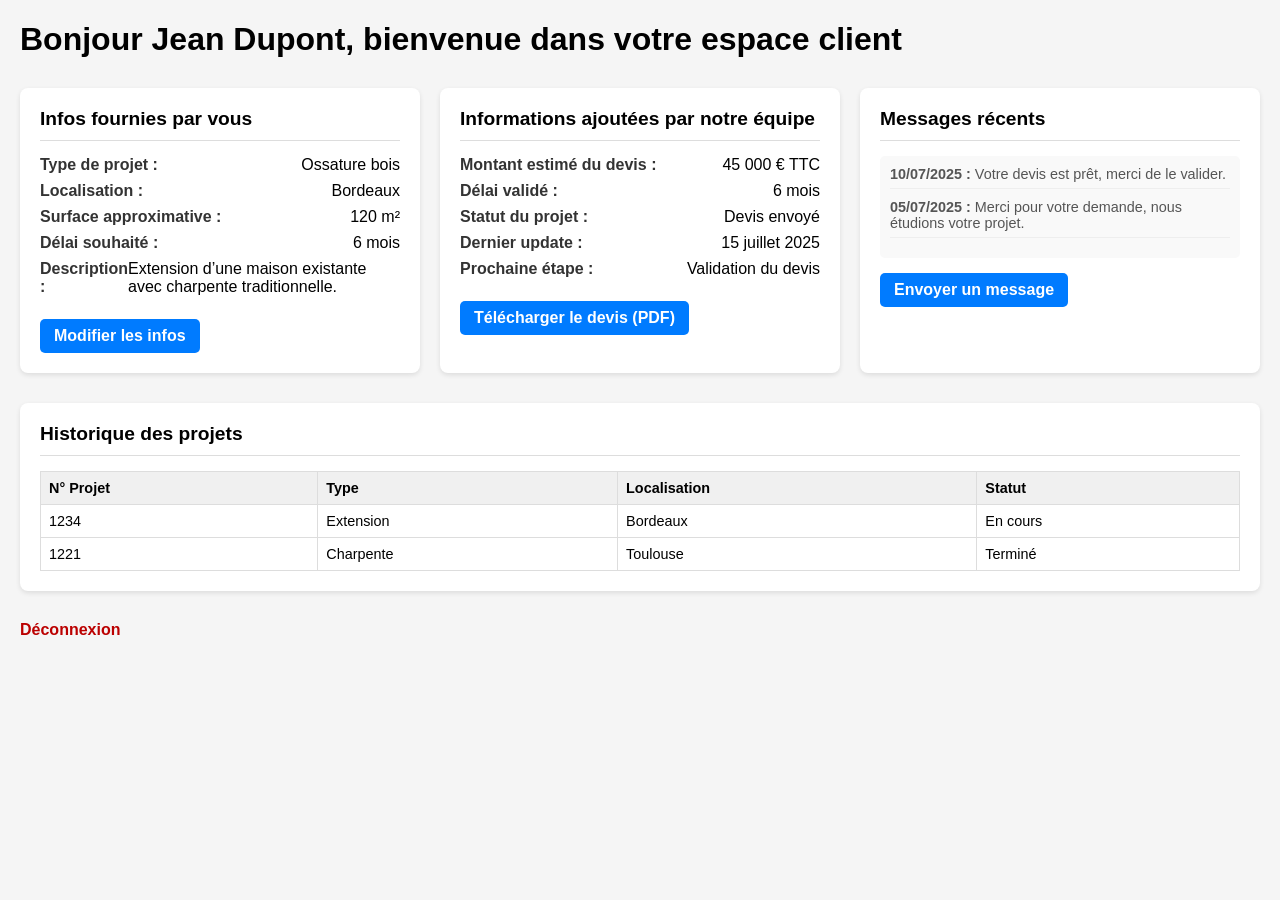
<file: devis.html>
<!DOCTYPE html>
<html lang="fr">
  <head>
    <meta charset="UTF-8" />
    <meta name="viewport" content="width=device-width, initial-scale=1" />
    <title>Tableau de bord client</title>
    <style>
      body {
        font-family: Arial, sans-serif;
        margin: 20px;
        background: #f5f5f5;
      }
      h1 {
        margin-bottom: 30px;
      }
      .dashboard {
        display: flex;
        gap: 20px;
        flex-wrap: wrap;
      }
      .card {
        background: white;
        padding: 20px;
        border-radius: 8px;
        box-shadow: 0 2px 5px rgb(0 0 0 / 0.1);
        flex: 1 1 300px;
        min-width: 280px;
      }
      .card h2 {
        margin-top: 0;
        font-size: 1.2em;
        border-bottom: 1px solid #ddd;
        padding-bottom: 10px;
        margin-bottom: 15px;
      }
      .info-row {
        display: flex;
        justify-content: space-between;
        margin-bottom: 8px;
      }
      .info-row span:first-child {
        font-weight: 600;
        color: #333;
      }
      .button {
        display: inline-block;
        margin-top: 15px;
        padding: 8px 14px;
        background: #007bff;
        color: white;
        border-radius: 5px;
        text-decoration: none;
        font-weight: 600;
        transition: background-color 0.3s ease;
      }
      .button:hover {
        background: #0056b3;
      }
      .messages {
        max-height: 120px;
        overflow-y: auto;
        background: #f9f9f9;
        padding: 10px;
        border-radius: 5px;
        font-size: 0.9em;
        color: #555;
      }
      .message {
        margin-bottom: 10px;
        border-bottom: 1px solid #eee;
        padding-bottom: 6px;
      }
      table {
        width: 100%;
        border-collapse: collapse;
        margin-top: 10px;
        font-size: 0.9em;
      }
      th,
      td {
        border: 1px solid #ddd;
        padding: 8px;
        text-align: left;
      }
      th {
        background-color: #f0f0f0;
      }
      .logout {
        margin-top: 30px;
        font-weight: 600;
        color: #b00;
        cursor: pointer;
      }
    </style>
  </head>
  <body>
    <h1>Bonjour Jean Dupont, bienvenue dans votre espace client</h1>
    <div class="dashboard">
      <div class="card">
        <h2>Infos fournies par vous</h2>
        <div class="info-row"><span>Type de projet :</span> Ossature bois</div>
        <div class="info-row"><span>Localisation :</span> Bordeaux</div>
        <div class="info-row"><span>Surface approximative :</span> 120 m²</div>
        <div class="info-row"><span>Délai souhaité :</span> 6 mois</div>
        <div class="info-row">
          <span>Description :</span> Extension d’une maison existante avec charpente traditionnelle.
        </div>
        <a href="#" class="button">Modifier les infos</a>
      </div>
      <div class="card">
        <h2>Informations ajoutées par notre équipe</h2>
        <div class="info-row"><span>Montant estimé du devis :</span> 45 000 € TTC</div>
        <div class="info-row"><span>Délai validé :</span> 6 mois</div>
        <div class="info-row"><span>Statut du projet :</span> Devis envoyé</div>
        <div class="info-row"><span>Dernier update :</span> 15 juillet 2025</div>
        <div class="info-row"><span>Prochaine étape :</span> Validation du devis</div>
        <a href="#" class="button">Télécharger le devis (PDF)</a>
      </div>
      <div class="card">
        <h2>Messages récents</h2>
        <div class="messages">
          <div class="message"><strong>10/07/2025 :</strong> Votre devis est prêt, merci de le valider.</div>
          <div class="message"><strong>05/07/2025 :</strong> Merci pour votre demande, nous étudions votre projet.</div>
        </div>
        <a href="#" class="button">Envoyer un message</a>
      </div>
    </div>
    <div class="card" style="margin-top: 30px">
      <h2>Historique des projets</h2>
      <table>
        <thead>
          <tr>
            <th>N° Projet</th>
            <th>Type</th>
            <th>Localisation</th>
            <th>Statut</th>
          </tr>
        </thead>
        <tbody>
          <tr>
            <td>1234</td>
            <td>Extension</td>
            <td>Bordeaux</td>
            <td>En cours</td>
          </tr>
          <tr>
            <td>1221</td>
            <td>Charpente</td>
            <td>Toulouse</td>
            <td>Terminé</td>
          </tr>
        </tbody>
      </table>
    </div>
    <div class="logout">Déconnexion</div>
  </body>
</html>
</file>
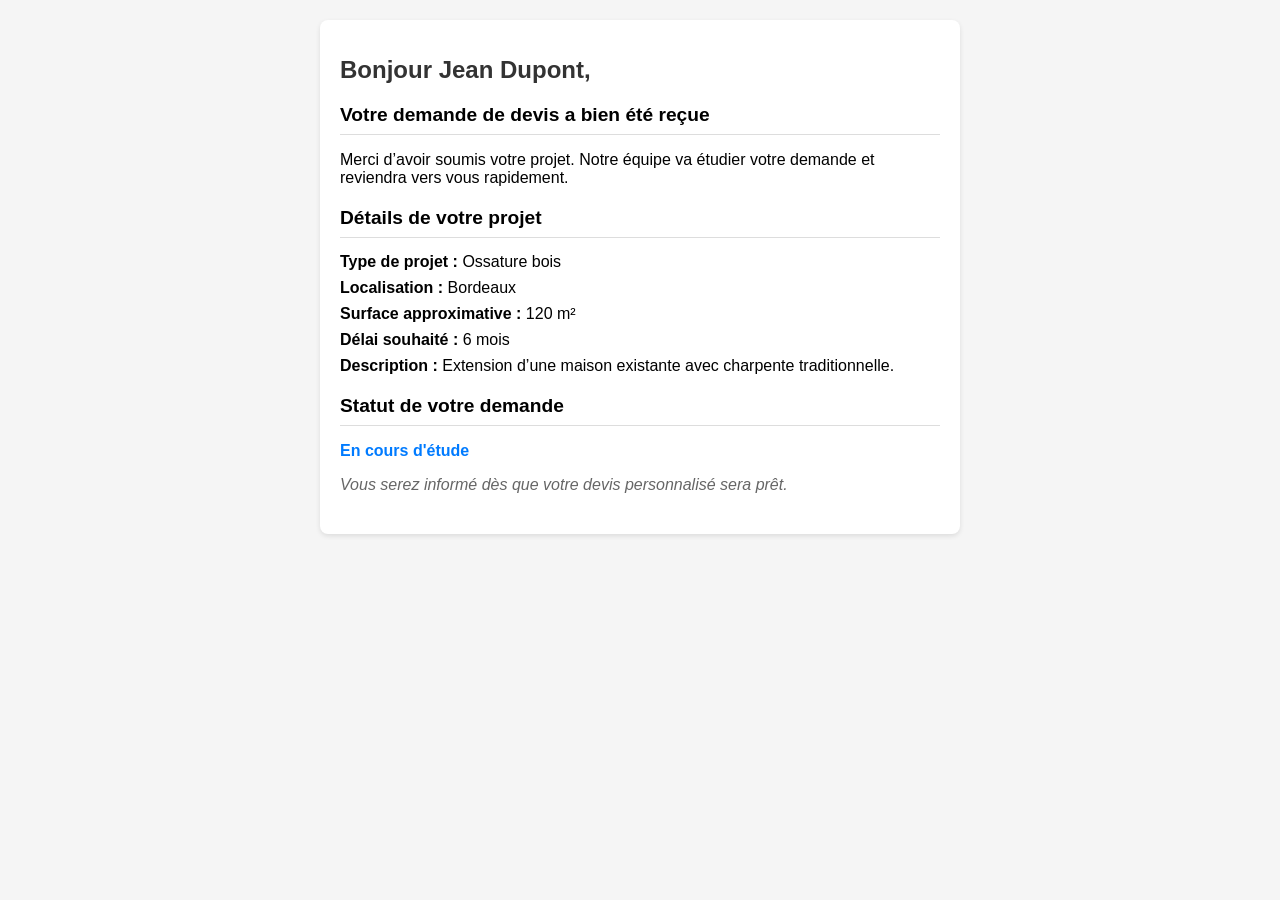
<file: devis2.html>
<!DOCTYPE html>
<html lang="fr">
  <head>
    <meta charset="UTF-8" />
    <meta name="viewport" content="width=device-width, initial-scale=1" />
    <title>Tableau de bord client - Demande reçue</title>
    <style>
      body {
        font-family: Arial, sans-serif;
        margin: 20px;
        background: #f5f5f5;
      }
      .dashboard {
        max-width: 600px;
        margin: auto;
        background: white;
        padding: 20px;
        border-radius: 8px;
        box-shadow: 0 2px 5px rgba(0, 0, 0, 0.1);
      }
      h1 {
        font-size: 1.5em;
        margin-bottom: 20px;
        color: #333;
      }
      .info-section {
        margin-bottom: 20px;
      }
      .info-section h2 {
        font-size: 1.2em;
        border-bottom: 1px solid #ddd;
        padding-bottom: 8px;
        margin-bottom: 15px;
      }
      .info-row {
        margin-bottom: 8px;
      }
      .status {
        font-weight: bold;
        color: #007bff;
      }
      .note {
        font-style: italic;
        color: #666;
        margin-top: 10px;
      }
    </style>
  </head>
  <body>
    <div class="dashboard">
      <h1>Bonjour Jean Dupont,</h1>

      <div class="info-section">
        <h2>Votre demande de devis a bien été reçue</h2>
        <p>
          Merci d’avoir soumis votre projet. Notre équipe va étudier votre demande et reviendra vers vous rapidement.
        </p>
      </div>

      <div class="info-section">
        <h2>Détails de votre projet</h2>
        <div class="info-row"><strong>Type de projet :</strong> Ossature bois</div>
        <div class="info-row"><strong>Localisation :</strong> Bordeaux</div>
        <div class="info-row"><strong>Surface approximative :</strong> 120 m²</div>
        <div class="info-row"><strong>Délai souhaité :</strong> 6 mois</div>
        <div class="info-row">
          <strong>Description :</strong> Extension d’une maison existante avec charpente traditionnelle.
        </div>
      </div>

      <div class="info-section">
        <h2>Statut de votre demande</h2>
        <p class="status">En cours d'étude</p>
        <p class="note">Vous serez informé dès que votre devis personnalisé sera prêt.</p>
      </div>
    </div>
  </body>
</html>
</file>
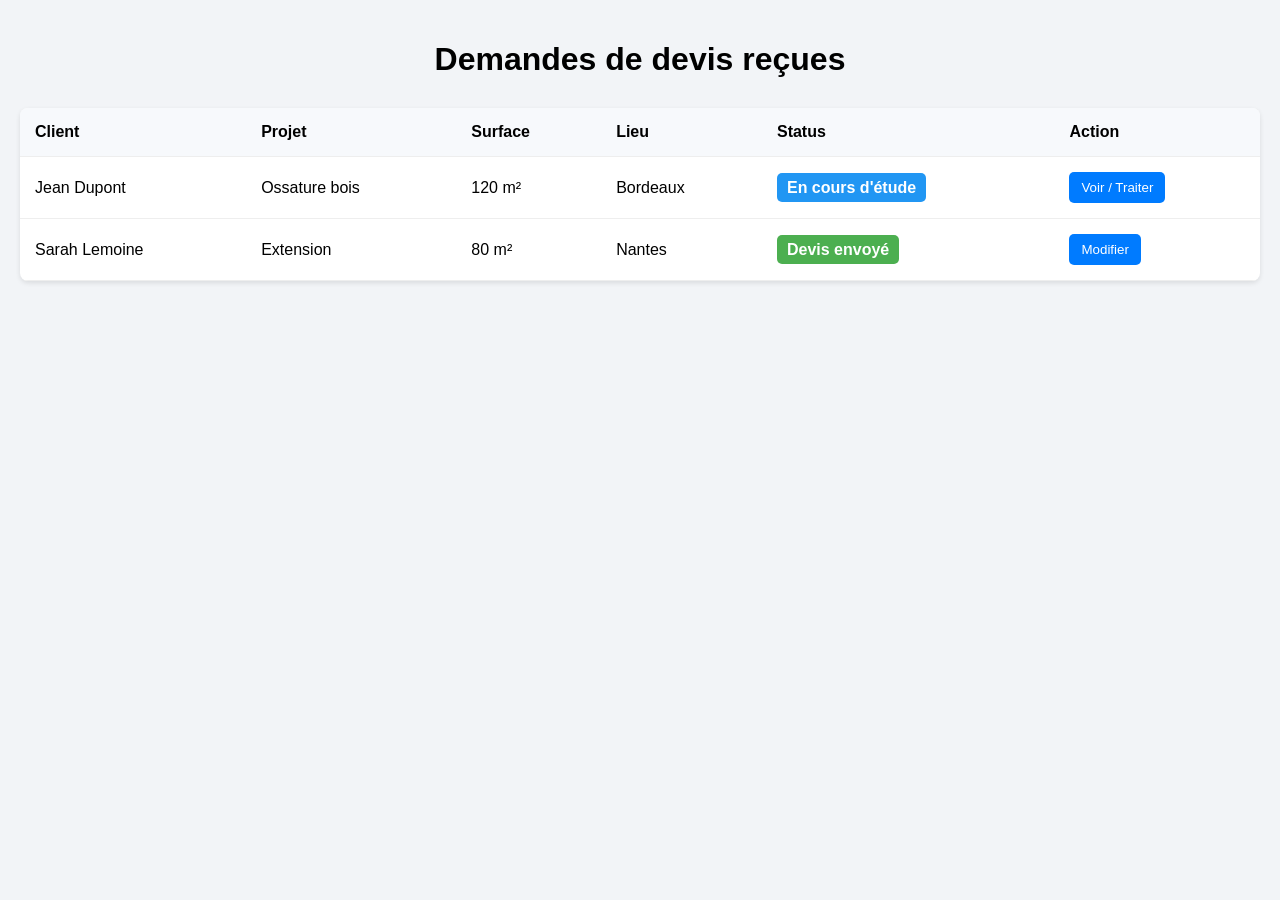
<file: devis_admin.html>
<!DOCTYPE html>
<html lang="fr">
  <head>
    <meta charset="UTF-8" />
    <title>Admin - Tableau de bord</title>
    <style>
      body {
        font-family: Arial, sans-serif;
        background-color: #f2f4f7;
        margin: 0;
        padding: 20px;
      }
      h1 {
        text-align: center;
        margin-bottom: 30px;
      }
      table {
        width: 100%;
        border-collapse: collapse;
        background: white;
        border-radius: 8px;
        overflow: hidden;
        box-shadow: 0 2px 5px rgba(0, 0, 0, 0.1);
      }
      th,
      td {
        padding: 15px;
        text-align: left;
        border-bottom: 1px solid #eee;
      }
      th {
        background-color: #f7f9fc;
      }
      .status {
        font-weight: bold;
        padding: 6px 10px;
        border-radius: 5px;
        color: white;
      }
      .en-attente {
        background-color: #ff9800;
      }
      .traite {
        background-color: #4caf50;
      }
      .en-etude {
        background-color: #2196f3;
      }
      .action-btn {
        background-color: #007bff;
        color: white;
        border: none;
        padding: 8px 12px;
        border-radius: 5px;
        cursor: pointer;
      }
    </style>
  </head>
  <body>
    <h1>Demandes de devis reçues</h1>
    <table>
      <thead>
        <tr>
          <th>Client</th>
          <th>Projet</th>
          <th>Surface</th>
          <th>Lieu</th>
          <th>Status</th>
          <th>Action</th>
        </tr>
      </thead>
      <tbody>
        <tr>
          <td>Jean Dupont</td>
          <td>Ossature bois</td>
          <td>120 m²</td>
          <td>Bordeaux</td>
          <td><span class="status en-etude">En cours d'étude</span></td>
          <td><button class="action-btn">Voir / Traiter</button></td>
        </tr>
        <tr>
          <td>Sarah Lemoine</td>
          <td>Extension</td>
          <td>80 m²</td>
          <td>Nantes</td>
          <td><span class="status traite">Devis envoyé</span></td>
          <td><button class="action-btn">Modifier</button></td>
        </tr>
      </tbody>
    </table>
  </body>
</html>
</file>
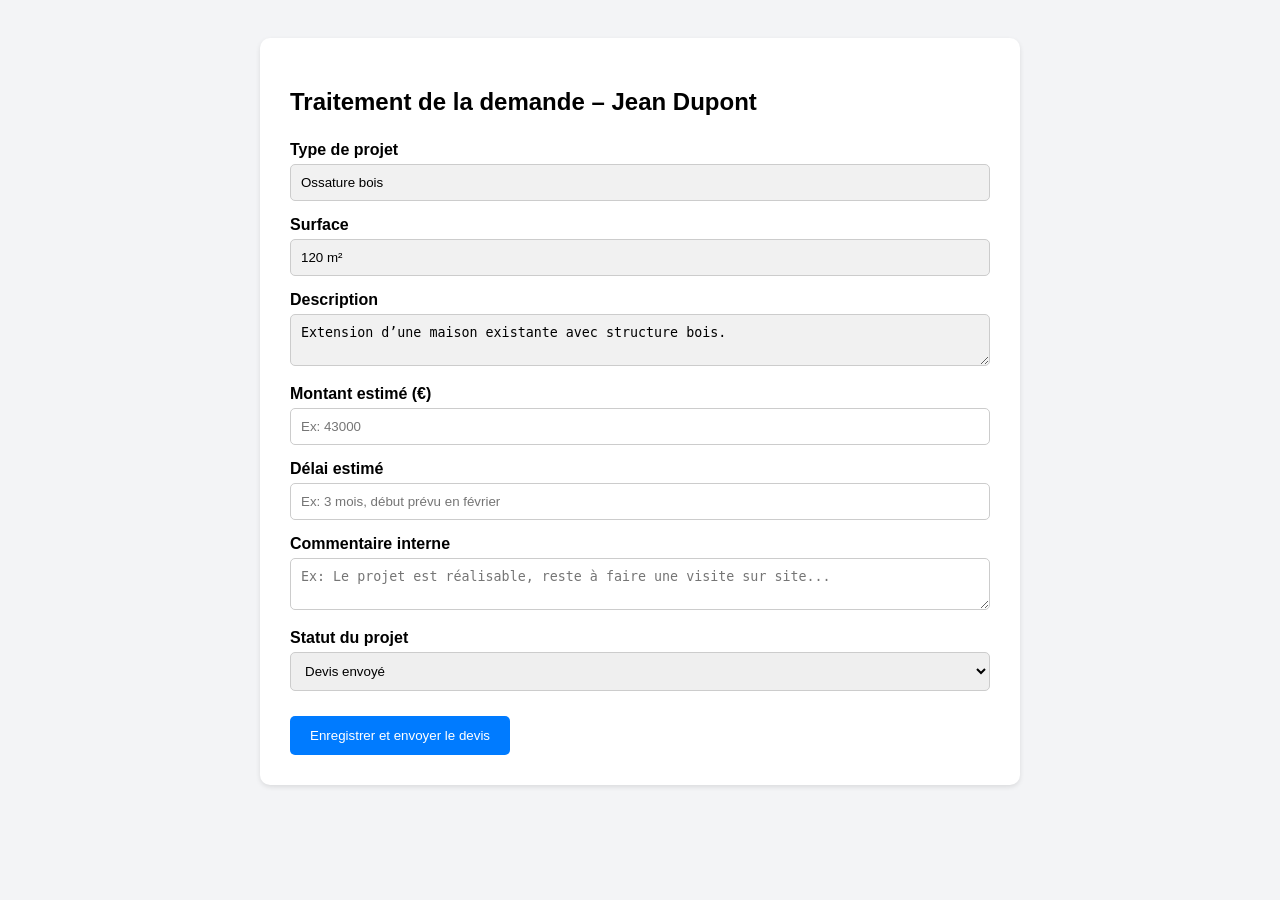
<file: devis_admin_traiter.html>
<!DOCTYPE html>
<html lang="fr">
  <head>
    <meta charset="UTF-8" />
    <title>Traitement de la demande</title>
    <style>
      body {
        font-family: Arial, sans-serif;
        background: #f3f4f6;
        padding: 30px;
      }
      .card {
        background: #fff;
        max-width: 700px;
        margin: auto;
        padding: 30px;
        border-radius: 10px;
        box-shadow: 0 2px 5px rgba(0, 0, 0, 0.1);
      }
      h2 {
        margin-bottom: 25px;
      }
      label {
        display: block;
        margin-top: 15px;
        font-weight: bold;
      }
      input,
      textarea,
      select {
        width: 100%;
        padding: 10px;
        margin-top: 5px;
        border-radius: 5px;
        border: 1px solid #ccc;
        box-sizing: border-box;
      }
      button {
        margin-top: 25px;
        padding: 12px 20px;
        background-color: #007bff;
        color: white;
        border: none;
        border-radius: 5px;
        cursor: pointer;
      }
      .readonly {
        background-color: #f1f1f1;
      }
    </style>
  </head>
  <body>
    <div class="card">
      <h2>Traitement de la demande – Jean Dupont</h2>

      <!-- Infos du client (non modifiables) -->
      <label>Type de projet</label>
      <input type="text" value="Ossature bois" class="readonly" readonly />

      <label>Surface</label>
      <input type="text" value="120 m²" class="readonly" readonly />

      <label>Description</label>
      <textarea class="readonly" readonly>Extension d’une maison existante avec structure bois.</textarea>

      <!-- Partie que l'admin va remplir -->
      <label>Montant estimé (€)</label>
      <input type="number" placeholder="Ex: 43000" />

      <label>Délai estimé</label>
      <input type="text" placeholder="Ex: 3 mois, début prévu en février" />

      <label>Commentaire interne</label>
      <textarea placeholder="Ex: Le projet est réalisable, reste à faire une visite sur site..."></textarea>

      <label>Statut du projet</label>
      <select>
        <option>En attente</option>
        <option selected>Devis envoyé</option>
        <option>Validé</option>
        <option>En fabrication</option>
        <option>Terminé</option>
      </select>

      <button>Enregistrer et envoyer le devis</button>
    </div>
  </body>
</html>
</file>
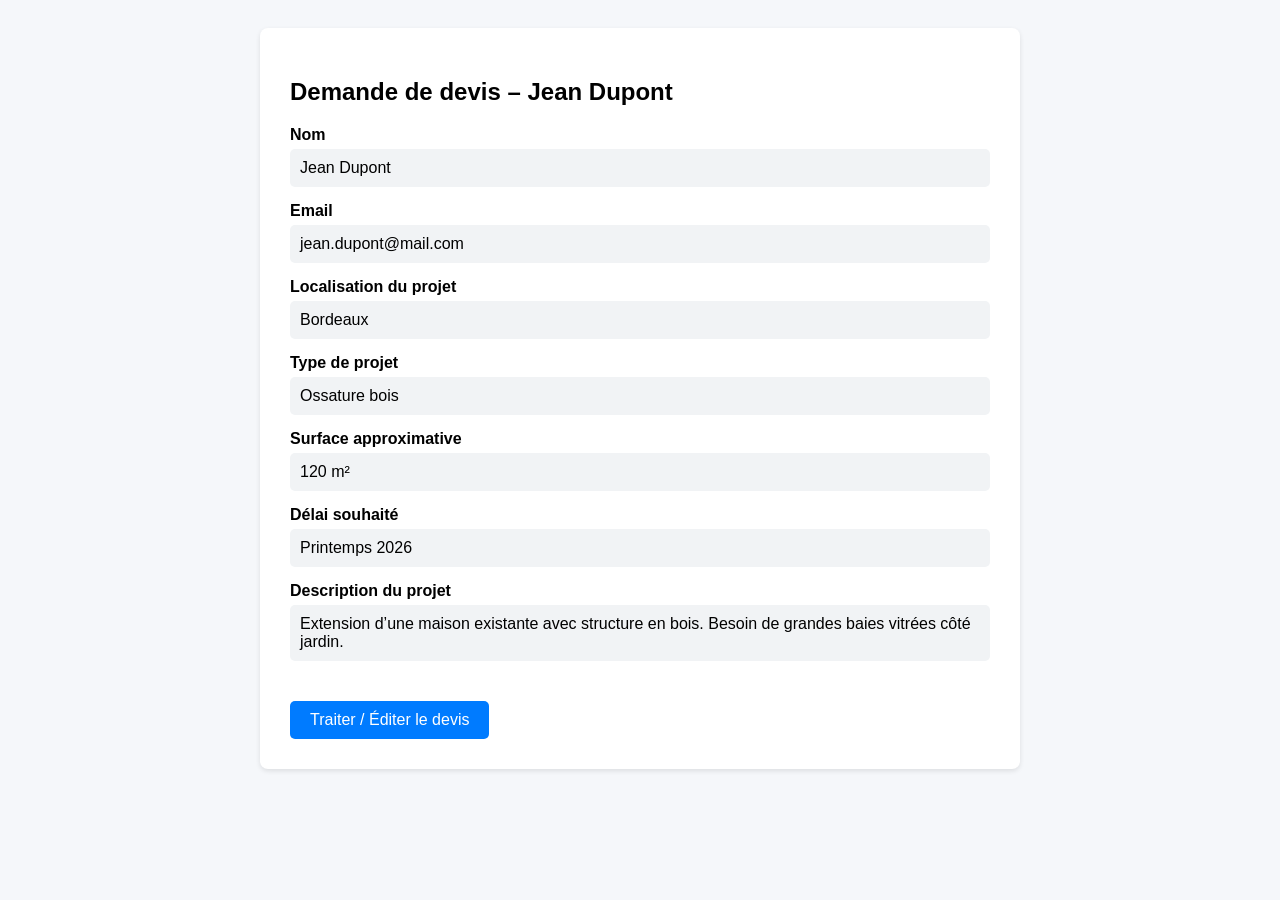
<file: devis_admin_voir_traitee$.html>
<!DOCTYPE html>
<html lang="fr">
  <head>
    <meta charset="UTF-8" />
    <title>Voir la demande - Admin</title>
    <style>
      body {
        font-family: Arial, sans-serif;
        background: #f5f7fa;
        padding: 20px;
      }
      .card {
        max-width: 700px;
        margin: auto;
        background: white;
        border-radius: 8px;
        padding: 30px;
        box-shadow: 0 2px 5px rgba(0, 0, 0, 0.1);
      }
      h2 {
        margin-bottom: 20px;
      }
      .info {
        margin-bottom: 15px;
      }
      .info label {
        display: block;
        font-weight: bold;
        margin-bottom: 5px;
      }
      .info span {
        display: block;
        background: #f1f3f5;
        padding: 10px;
        border-radius: 5px;
      }
      .btn {
        margin-top: 25px;
        padding: 10px 20px;
        background-color: #007bff;
        color: white;
        text-decoration: none;
        border-radius: 5px;
        display: inline-block;
      }
    </style>
  </head>
  <body>
    <div class="card">
      <h2>Demande de devis – Jean Dupont</h2>

      <div class="info">
        <label>Nom</label>
        <span>Jean Dupont</span>
      </div>

      <div class="info">
        <label>Email</label>
        <span>jean.dupont@mail.com</span>
      </div>

      <div class="info">
        <label>Localisation du projet</label>
        <span>Bordeaux</span>
      </div>

      <div class="info">
        <label>Type de projet</label>
        <span>Ossature bois</span>
      </div>

      <div class="info">
        <label>Surface approximative</label>
        <span>120 m²</span>
      </div>

      <div class="info">
        <label>Délai souhaité</label>
        <span>Printemps 2026</span>
      </div>

      <div class="info">
        <label>Description du projet</label>
        <span
          >Extension d’une maison existante avec structure en bois. Besoin de grandes baies vitrées côté jardin.</span
        >
      </div>

      <a href="#" class="btn">Traiter / Éditer le devis</a>
    </div>
  </body>
</html>
</file>
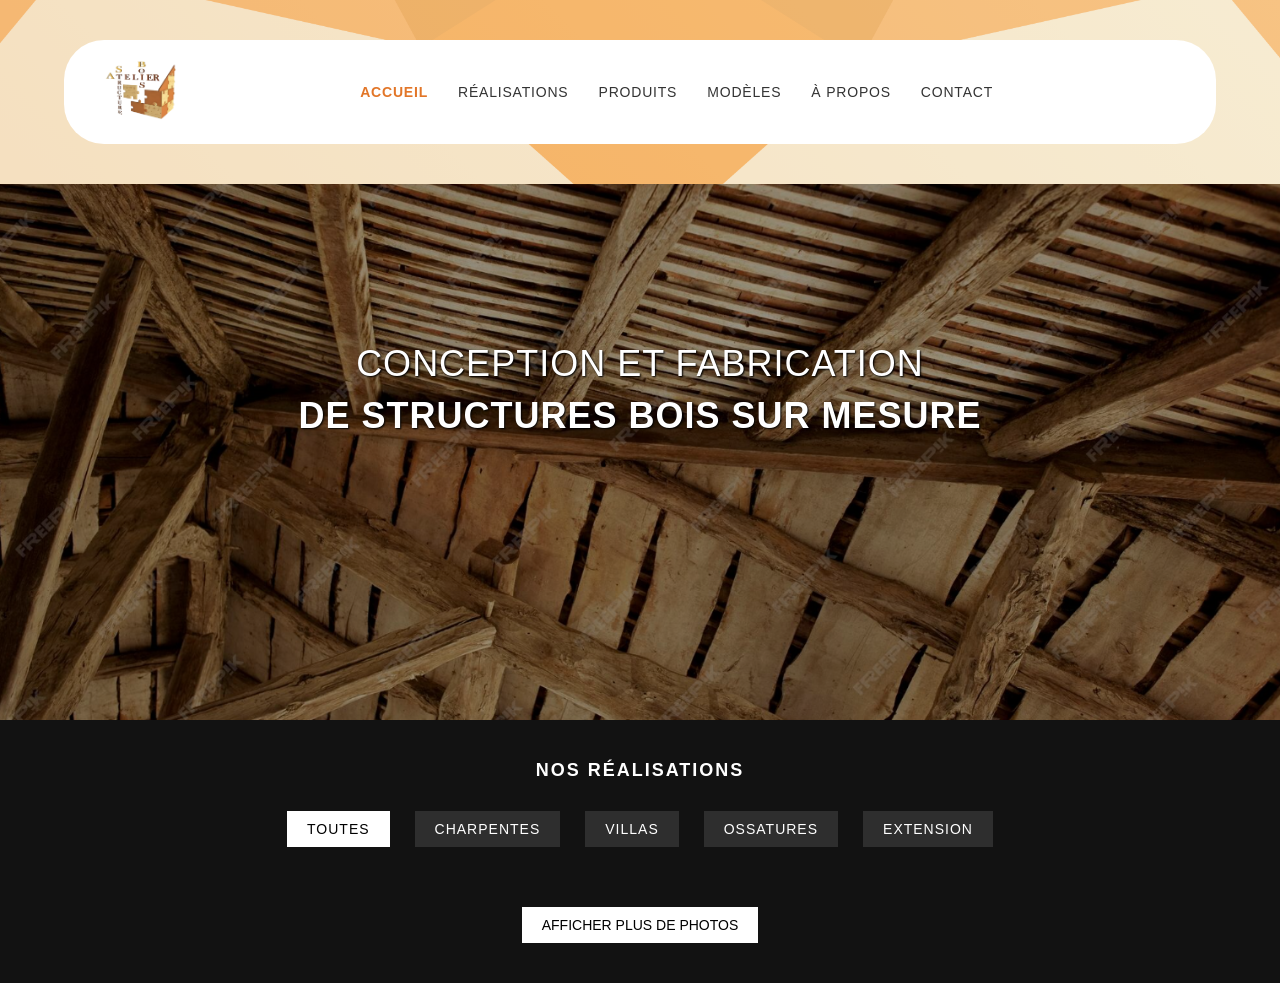
<file: nos_realisations.html>
<!DOCTYPE html>
<html lang="fr">
  <head>
    <meta charset="UTF-8" />
    <meta name="viewport" content="width=device-width, initial-scale=1.0" />
    <title>Nos Réalisations</title>

    <link rel="stylesheet" href="style.css" />
    <link rel="stylesheet" href="nos_realisations.css" />
  </head>
  <body>
    <div class="header-bg">
      <header class="header">
        <div class="logo">
          <img src="img\logo_old.png" alt="Atelier Bois Logo" />
        </div>
        <nav class="nav">
          <a href="#" class="active">ACCUEIL</a>
          <a href="#">RÉALISATIONS</a>
          <a href="#">PRODUITS</a>
          <a href="#">MODÈLES</a>
          <a href="#">À PROPOS</a>
          <a href="#">CONTACT</a>
        </nav>
        <div class="profile-icon">
          <i class="fa-regular fa-user"></i>
        </div>
      </header>
    </div>
    <section class="hero">
      <div class="hero-overlay">
        <h2>CONCEPTION ET FABRICATION</h2>
        <h1>DE STRUCTURES BOIS SUR MESURE</h1>
      </div>
    </section>
    <section class="section">
      <h2>NOS RÉALISATIONS</h2>

      <div class="filters">
        <button class="active">Toutes</button>
        <button id="charpentes">Charpentes</button>
        <button id="villas">Villas</button>
        <button>Ossatures</button>
        <button id="extension">Extension</button>
      </div>

      <div class="gallery"></div>

      <div class="load-more">
        <button>Afficher plus de photos</button>
      </div>
    </section>
    <script src="script.js"></script>
  </body>
</html>
</file>
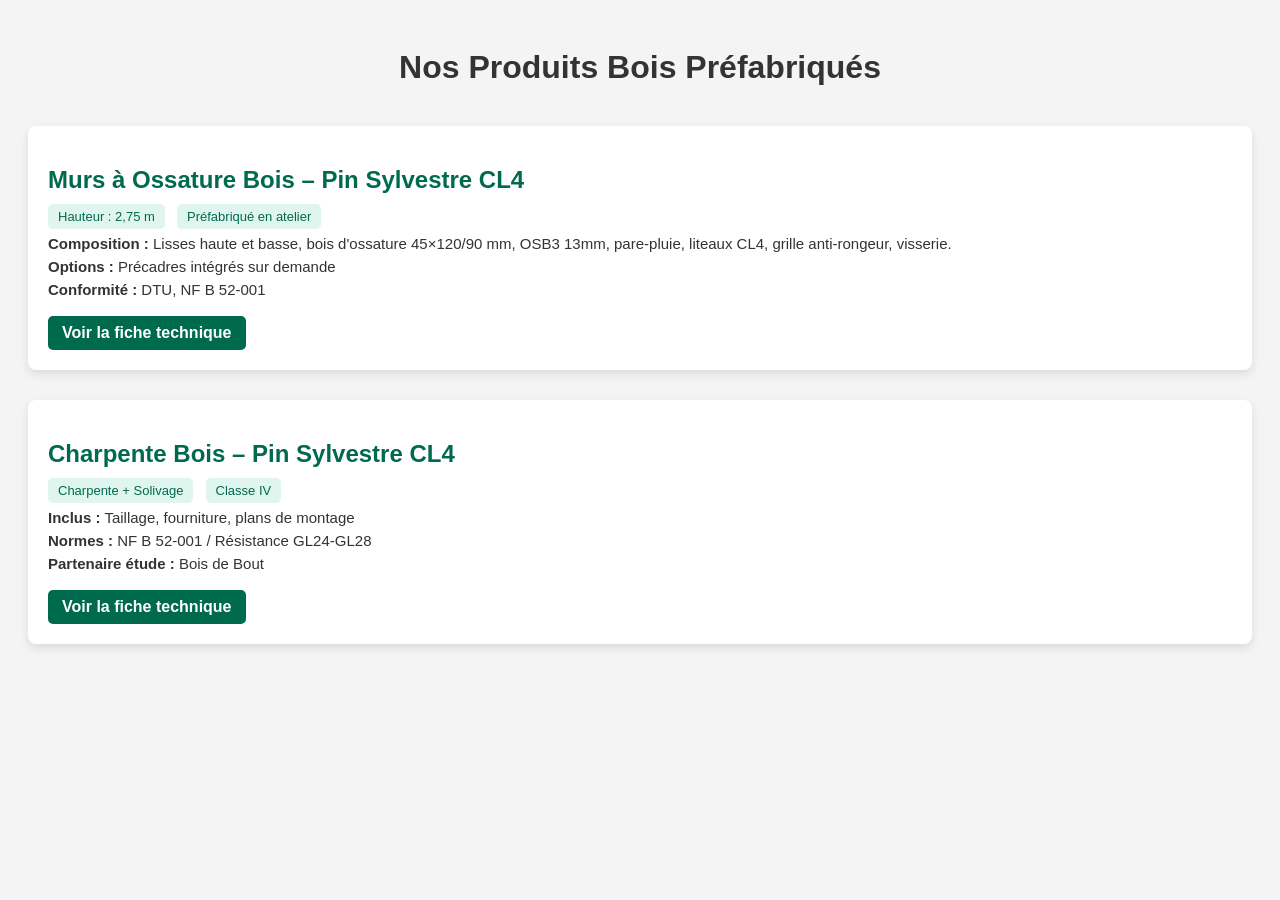
<file: produits.html>
<!DOCTYPE html>
<html lang="fr">
  <head>
    <meta charset="UTF-8" />
    <meta name="viewport" content="width=device-width, initial-scale=1" />
    <title>Produits - Les Charpentiers</title>
    <style>
      body {
        font-family: Arial, sans-serif;
        background: #f4f4f4;
        padding: 20px;
        color: #333;
      }

      h1 {
        text-align: center;
        margin-bottom: 40px;
      }

      .product {
        background: white;
        border-radius: 8px;
        padding: 20px;
        margin-bottom: 30px;
        box-shadow: 0 4px 10px rgba(0, 0, 0, 0.1);
      }

      .product h2 {
        color: #006a4e;
        margin-bottom: 10px;
      }

      .product p {
        margin: 6px 0;
        font-size: 15px;
      }

      .tag {
        display: inline-block;
        background: #e0f5ee;
        color: #006a4e;
        padding: 5px 10px;
        border-radius: 5px;
        margin-right: 8px;
        font-size: 13px;
      }

      .pdf-link {
        display: inline-block;
        margin-top: 12px;
        text-decoration: none;
        background: #006a4e;
        color: white;
        padding: 8px 14px;
        border-radius: 5px;
        font-weight: bold;
      }

      .pdf-link:hover {
        background: #004f39;
      }
    </style>
  </head>
  <body>
    <h1>Nos Produits Bois Préfabriqués</h1>

    <div class="product">
      <h2>Murs à Ossature Bois – Pin Sylvestre CL4</h2>
      <p><span class="tag">Hauteur : 2,75 m</span> <span class="tag">Préfabriqué en atelier</span></p>
      <p>
        <strong>Composition :</strong> Lisses haute et basse, bois d'ossature 45×120/90 mm, OSB3 13mm, pare-pluie,
        liteaux CL4, grille anti-rongeur, visserie.
      </p>
      <p><strong>Options :</strong> Précadres intégrés sur demande</p>
      <p><strong>Conformité :</strong> DTU, NF B 52-001</p>
      <a href="pdfs/mur_ossature_bois.pdf" class="pdf-link" target="_blank">Voir la fiche technique</a>
    </div>

    <div class="product">
      <h2>Charpente Bois – Pin Sylvestre CL4</h2>
      <p><span class="tag">Charpente + Solivage</span> <span class="tag">Classe IV</span></p>
      <p><strong>Inclus :</strong> Taillage, fourniture, plans de montage</p>
      <p><strong>Normes :</strong> NF B 52-001 / Résistance GL24-GL28</p>
      <p><strong>Partenaire étude :</strong> Bois de Bout</p>
      <a href="pdfs/charpente_bois.pdf" class="pdf-link" target="_blank">Voir la fiche technique</a>
    </div>

    <!-- Ajouter d'autres produits si besoin -->
  </body>
</html>
</file>
<file: style.css>
/* Reset */
* {
  margin: 0;
  padding: 0;
  box-sizing: border-box;
}

body {
  font-family: Arial, sans-serif;
  background: #f4e2ba;
   padding-top: 120px;
}

.header-bg {
  position: relative; /* important pour positionnement des pseudo-éléments */
  background: linear-gradient(45deg, #ecc68c, #f0deb0);
  padding: 40px 0;
  display: flex;
  justify-content: center;
  position: fixed;
  top: 0;
  left: 0;
  width: 100%;
  z-index: 1000;
  transition: background 0.5s ease;
  overflow: hidden; /* éviter débordement */
}

.header-bg::before,
.header-bg::after {
  content: "";
  position: absolute;
  top: 0;
  width: 50%;
  height: 100%;
  background-image: url("img/header-bg.png");
  background-repeat: no-repeat;
  background-size: cover;
  background-position: top;
  pointer-events: none;
  opacity: 0.5;
  z-index: -1;
}

.header-bg::before {
  left: 0;
  background-position: center;
  transform: scaleX(-1);
  /* transform-origin: center; */ /* optionnel */
}

.header-bg::after {
  right: 0;
  /* image normale à droite */
}


.header {
  background: white;
  border-radius: 40px;
  padding: 20px 40px;
  width: 90%;
  max-width: 1200px;
  display: flex;
  align-items: center;
  justify-content: space-between;
  transition: padding 0.5s ease, border-radius 0.5s ease;
}
.logo img {
  height: 60px;
  transition: height 0.5s ease;
}

.header.scrolled {
  padding: 10px 30px;
  border-radius: 20px;
}

.header-bg.scrolled {
  padding: 20px 0; /* réduit la hauteur du fond dégradé */
}

.header.scrolled .logo img {
  height: 40px;
}

.nav {
  display: flex;
  gap: 30px;
}

.nav a {
  text-decoration: none;
  color: #333;
  font-size: 14px;
  font-weight: 500;
  letter-spacing: 0.8px;
}

.nav a.active {
  color: #e27628;
  font-weight: bold;
}

.profile-icon i {
  font-size: 18px;
  color: #333;
}


.hero {
  position: relative;
  background-image: url('img/background .png'); /* Remplace par ton image réelle */
  background-size: cover;
  background-position: center;
  height: 600px;
  display: flex;
  align-items: center;
  justify-content: center;
   z-index: 0;
}

.hero::before {
  content: "";
  position: absolute;
  top: 0;
  left: 0;
  width: 100%;
  height: 100%;
  background-color: rgba(0, 0, 0, 0.4); /* Assombrissement ajustable */
  z-index: 1;
}

.hero-overlay {
  text-align: center;
  color: white;
  padding: 20px;
  /* background: rgba(0, 0, 0, 0.4);  */
  border-radius: 10px;
   text-shadow: 1px 1px 2px black;
}

.hero-overlay h2 {
  font-size: 36px;
  font-weight: 400;
  margin-bottom: 10px;
  letter-spacing: 1px;
}

.hero-overlay h1 {
  font-size: 36px;
  font-weight: 700;
  letter-spacing: 1px;
}


.presentation {
  padding: 60px 20px;
  background-color: #f9f9f9;
  background-image: url('img/background-pattern.png');
  background-repeat: repeat;
  background-size: 206px 206px;
}

.content {
  max-width: 1200px;
  margin: 0 auto;
}

.intro-text {
  text-align: center;
  margin-bottom: 50px;
}

.intro-text .highlight {
  color: #e27628;
  font-weight: 300;
  letter-spacing: 1px;
  margin-bottom: 10px;
  text-transform: uppercase;
  font-size: 1.2rem;
 font-family: 'Poppins', Helvetica, Arial, Lucida, sans-serif;
  
}

.text-left {
    text-align: left;
    margin-top: 1rem;
    font-family: 'Mulish', Helvetica, Arial, Lucida, sans-serif;
}

.intro-text h2 {
  font-size: 30px;
  font-weight: 300;
  margin-bottom: 40px;
  margin-top: 20px;
  font-family: 'Poppins', Helvetica, Arial, Lucida, sans-serif;
}

.grid {
  display: flex;
  flex-wrap: wrap;
  gap: 40px;
  align-items: center;
  justify-content: space-between;
}

.grid .left {
  flex: 1;
  min-width: 300px;
}

.grid .left img {
  width: 100%;
  max-width: 578px;
  height: auto;
}

.grid .right {
  flex: 1;
  min-width: 300px;
}

.grid .right .highlight {
  color: #e27628;
  font-weight: 300;
  margin-bottom: 10px;
  font-size: 1.2rem;
  font-family: 'Poppins', Helvetica, Arial, Lucida, sans-serif;
}

.grid .right h3 {
  font-size: 29px;
  font-weight: 400;
  letter-spacing: 1px;
  margin-bottom: 15px;
  font-family: 'Mulish', Helvetica, Arial, Lucida, sans-serif;
}

.grid .right p {
  line-height: 1.6;
  font-family: 'Mulish', Helvetica, Arial, Lucida, sans-serif;
}




.accompagnement {
 background: linear-gradient(
  to right,
  rgba(228, 204, 150, 0.95) 90%,
  rgba(228, 204, 150, 0.325) 95%,
  rgba(228, 204, 150, 0.65) 100%
),
              url('img/background-bois.jpg') center/cover no-repeat;
  padding: 80px 20px;
}

.accompagnement-container {
  max-width: 1200px;
  margin: 0 auto;
  text-align: center;
}

.accompagnement-title {
  font-size: 20px;
  letter-spacing: 2px;
  color: #444;
  margin-bottom: 60px;
  font-weight: 600;
  text-transform: uppercase;
}

.accompagnement-grid {
  display: flex;
  flex-wrap: wrap;
  justify-content: center;
  gap: 40px;
}

.step-card {
  background: white;
  border-radius: 15px;
  box-shadow: 0 10px 20px rgba(0,0,0,0.1);
  padding: 30px 20px;
  width: 300px;
  text-align: center;
  transition: transform 0.3s ease;
}

.step-card:hover {
  transform: translateY(-10px);
}

.icon-circle {
  background-color: #d7a354;
  color: white;
  width: 50px;
  height: 50px;
  margin: 0 auto 20px;
  border-radius: 50%;
  display: flex;
  align-items: center;
  justify-content: center;
  font-size: 20px;
}

.step-card h3 {
  margin-bottom: 10px;
  color: #333;
  font-size: 18px;
}

.step-card p {
  font-size: 14px;
  color: #666;
  line-height: 1.5;
}



.fabrication {
  background-color: #f8f8f8;
  padding: 80px 20px;
   background-image: url('img/background-pattern.png');
  background-repeat: repeat;
  background-size: 206px 206px;
}

.fabrication-container {
  max-width: 1200px;
  margin: 0 auto;
  display: flex;
  flex-wrap: wrap;
  gap: 40px;
  align-items: center;
  justify-content: space-between;
}

.fabrication-text {
  flex: 1;
  min-width: 300px;
}

.fabrication-text h3 {
  color: #e27628;
  font-size: 20px;
  letter-spacing: 1px;
  text-transform: uppercase;
  margin-bottom: 20px;
  font-family: 'Poppins', Helvetica, Arial, Lucida, sans-serif;
  font-weight: 300;
}

.fabrication-text p {
  color: #555;
  line-height: 1.6;
  font-size: 15px;
  margin-bottom: 15px;
  font-family: 'Mulish', Helvetica, Arial, Lucida, sans-serif;
}

.fabrication-image {
  flex: 1;
  min-width: 300px;
}

.fabrication-image img {
  width: 100%;
  border-radius: 10px;
  box-shadow: 0 10px 20px rgba(0, 0, 0, 0.1);
}


.galerie {
  position: relative;
  background: url('img/background-galerie.png') center/cover no-repeat;
  padding: 80px 20px;
  color: white;
  z-index: 1;
}

.galerie::before {
  content: "";
  position: absolute;
  inset: 0;
  background: rgba(0, 0, 0, 0.8); /* 0.5 = 50% de noir transparent */
  z-index: -1;
}

.galerie-container {
  max-width: 1200px;
  margin: 0 auto;
}

.filters {
  display: flex;
  justify-content: center;
  flex-wrap: wrap;
  gap: 15px;
  margin-bottom: 40px;
}

.filter {
  background-color: rgba(255, 255, 255, 0.1);
  color: white;
  border: none;
  padding: 10px 20px;
  border-radius: 4px;
  text-transform: uppercase;
  font-size: 12px;
  letter-spacing: 1px;
  cursor: pointer;
  transition: background 0.3s;
}

.filter:hover,
.filter.active {
  background-color: white;
  color: black;
}

.gallery-grid {
  display: grid;
  grid-template-columns: repeat(auto-fit, minmax(250px, 1fr));
  gap: 15px;
  margin-bottom: 40px;
}

.gallery-grid img {
  width: 100%;
  border-radius: 4px;
  object-fit: cover;
}

.gallery-buttons {
  display: flex;
  justify-content: center;
  gap: 20px;
  flex-wrap: wrap;
}

.btn-light {
  background-color: white;
  color: black;
  padding: 12px 24px;
  border: none;
  font-size: 14px;
  border-radius: 4px;
  cursor: pointer;
  font-weight: 500;
}

.btn-dark {
  background-color: #c8a875;
  color: white;
  padding: 12px 24px;
  border: none;
  font-size: 14px;
  border-radius: 4px;
  cursor: pointer;
  font-weight: 500;
}






.devis-section {
  background-color: #fdfdfd;
  padding: 80px 20px;
   background-image: url('img/background-pattern.png');
  background-repeat: repeat;
  background-size: 206px 206px;
}

.devis-container {
  max-width: 800px;
  margin: 0 auto;
  padding: 40px;
  background-color: white;
  border: 2px dashed #d1c2eb;
  border-radius: 12px;
}

.devis-title {
  text-align: center;
  color: #d18534;
  text-transform: uppercase;
  letter-spacing: 1px;
  font-weight: 600;
  margin-bottom: 10px;
}

.devis-subtitle {
  text-align: center;
  font-size: 14px;
  color: #333;
  margin-bottom: 40px;
}

.devis-form {
  display: flex;
  flex-wrap: wrap;
  gap: 20px;
}

.form-group {
  flex: 1 1 48%;
  display: flex;
  flex-direction: column;
}

.form-group.full-width {
  flex: 1 1 100%;
}

.form-group label {
  margin-bottom: 8px;
  font-weight: 500;
  font-size: 14px;
  color: #444;
}

.form-group input,
.form-group select,
.form-group textarea {
  padding: 12px;
  border: 1px solid #ccc;
  border-radius: 6px;
  font-size: 14px;
  font-family: inherit;
}

.form-group select {
  background-color: #fff;
}

.btn-submit {
  background-color: #c8a875;
  color: white;
  padding: 14px 30px;
  border: none;
  border-radius: 6px;
  font-size: 14px;
  cursor: pointer;
  margin-top: 20px;
  align-self: flex-start;
  transition: background-color 0.3s ease;
}

.btn-submit:hover {
  background-color: #a97f4e;
}




.contact-hero-section {
  position: relative;
  background-image: url('img/charpente-fond.jpg'); /* remplace par ton image */
  background-size: cover;
  background-position: center;
  padding: 100px 20px 80px;
  color: white;
}

.contact-hero-section::before {
  content: "";
  position: absolute;
  inset: 0;
  background: rgba(0, 0, 0, 0.6); /* assombrissement */
  z-index: 0;
}

.hero-overlay {
  position: relative;
  z-index: 1;
  text-align: center;
  max-width: 800px;
  margin: 0 auto 60px;
}

.hero-overlay .mini-title {
  text-transform: uppercase;
  font-size: 14px;
  letter-spacing: 2px;
  margin-bottom: 10px;
  color: #ddd;
}

.hero-overlay .main-title {
  font-size: 20px;
  line-height: 1.6;
  font-weight: 600;
}

.contact-container {
  position: absolute;
  top: 140%;
  left: 50%;
  transform: translate(-50%, -50%);
  z-index: 2;
  width: 90%;
  max-width: 1000px;
  background-color: white;
  display: flex;
  flex-wrap: wrap;
  box-shadow: 0 10px 20px rgba(0,0,0,0.2);
  border-radius: 10px;
  overflow: hidden;
}

.contact-image {
  flex: 1;
  min-width: 300px;
}

.contact-image img {
  width: 100%;
  height: 100%;
  object-fit: cover;
  display: block;
}

.contact-form-box {
  flex: 1;
  padding: 40px 30px;
  min-width: 300px;
}

.contact-form-box h2 {
  font-size: 22px;
  margin-bottom: 10px;
  color: #333;
}

.contact-form-box p {
  font-size: 14px;
  color: #555;
  margin-bottom: 30px;
}

.contact-form {
  display: flex;
  flex-direction: column;
  gap: 15px;
}

.contact-form input,
.contact-form textarea {
  padding: 12px;
  border: 1px solid #ccc;
  border-radius: 6px;
  font-size: 14px;
  font-family: inherit;
}

.contact-btn {
  background-color: #c8a875;
  color: white;
  padding: 12px;
  font-size: 14px;
  border: none;
  border-radius: 6px;
  cursor: pointer;
  transition: background 0.3s ease;
}

.contact-btn:hover {
  background-color: #a97f4e;
}




.gallery-section {
  background-color: #f9f9f9;
  /* padding: 40px 20px; */
  text-align: center;
  padding-top: 488px;
   background-image: url('img/background-pattern.png');
  background-repeat: repeat;
  background-size: 206px 206px;
}

.gallery-thumbnails {
  display: flex;
  justify-content: center;
  gap: 15px;
  flex-wrap: wrap;
  margin-bottom: 20px;
}

.gallery-thumbnails img {
  height: 100px;
  object-fit: cover;
  border-radius: 8px;
  cursor: pointer;
  transition: transform 0.3s ease;
}

.gallery-thumbnails img:hover {
  transform: scale(1.05);
}

.gallery-main img {
  width: 100%;
  /* max-width: 1000px; */
  /* border-radius: 12px; */
  box-shadow: 0 8px 16px rgba(0,0,0,0.1);
  object-fit: cover;
  height: 700px;
}




.recent-posts {
  background-color: #fff;
  padding: 60px 20px;
  text-align: center;
   background-image: url('img/background-pattern.png');
  background-repeat: repeat;
  background-size: 206px 206px;
}

.recent-title {
  font-size: 14px;
  letter-spacing: 1.5px;
  color: #ba5b26;
  text-transform: uppercase;
  margin-bottom: 40px;
}

.recent-grid {
  display: flex;
  flex-wrap: wrap;
  justify-content: center;
  gap: 30px;
  
}

.post-card {
  background: #fff;
  border-radius: 6px;
  box-shadow: 0 4px 12px rgba(0, 0, 0, 0.1);
  overflow: hidden;
  width: 400px;
  transition: transform 0.3s ease;
}

.post-card:hover {
  transform: translateY(-5px);
}

.post-card img {
    width: 100%;
    height: 500px;
    display: block;
    object-fit: cover;
}

.post-caption {
  padding: 16px;
  font-size: 14px;
  font-weight: 500;
  color: #222;
  text-align: left;
}


.site-footer {
  background-color: #2c2c2c;
  color: #eee;
  padding: 60px 20px 30px;
  font-size: 14px;
}

.footer-columns {
  display: flex;
  flex-wrap: wrap;
  justify-content: space-between;
  gap: 40px;
  max-width: 1200px;
  margin: 0 auto;
}

.footer-col {
  flex: 1;
  min-width: 200px;
}

.footer-col h4 {
  font-size: 14px;
  font-weight: bold;
  text-transform: uppercase;
  margin-bottom: 12px;
  color: #fff;
}

.footer-col p {
  line-height: 1.6;
  margin: 0;
}

.site-footer hr {
  border: none;
  border-top: 1px solid #555;
  margin: 40px auto 20px;
  max-width: 1200px;
}

.footer-bottom {
  text-align: center;
  font-size: 13px;
  color: #ccc;
}
</file>
<file: nos_realisations.css>
body {
  margin: 0;
  font-family: Arial, sans-serif;
  background-color: #121212; 
  color: #fff;
}

.section {
  padding: 40px 20px;
  max-width: 1200px;
  margin: auto;
  text-align: center;
}

h2 {
  font-size: 18px;
  letter-spacing: 2px;
  margin-bottom: 30px;
}

.filters {
  margin-bottom: 30px;
}

.filters button {
  background-color: #2e2e2e;
  border: none;
  color: #fff;
  padding: 10px 20px;
  margin: 0 5px;
  cursor: pointer;
  font-size: 14px;
  text-transform: uppercase;
  letter-spacing: 1px;
}

.filters .active {
  background-color: #fff;
  color: #000;
}

.gallery {
  display: grid;
  grid-template-columns: repeat(auto-fit, minmax(250px, 1fr));
  gap: 20px;
}

.gallery img {
  width: 100%;
  border-radius: 4px;
}

.load-more {
  margin-top: 30px;
}

.load-more button {
  background-color: #fff;
  color: #000;
  border: none;
  padding: 10px 20px;
  font-size: 14px;
  text-transform: uppercase;
  cursor: pointer;
}
</file>
